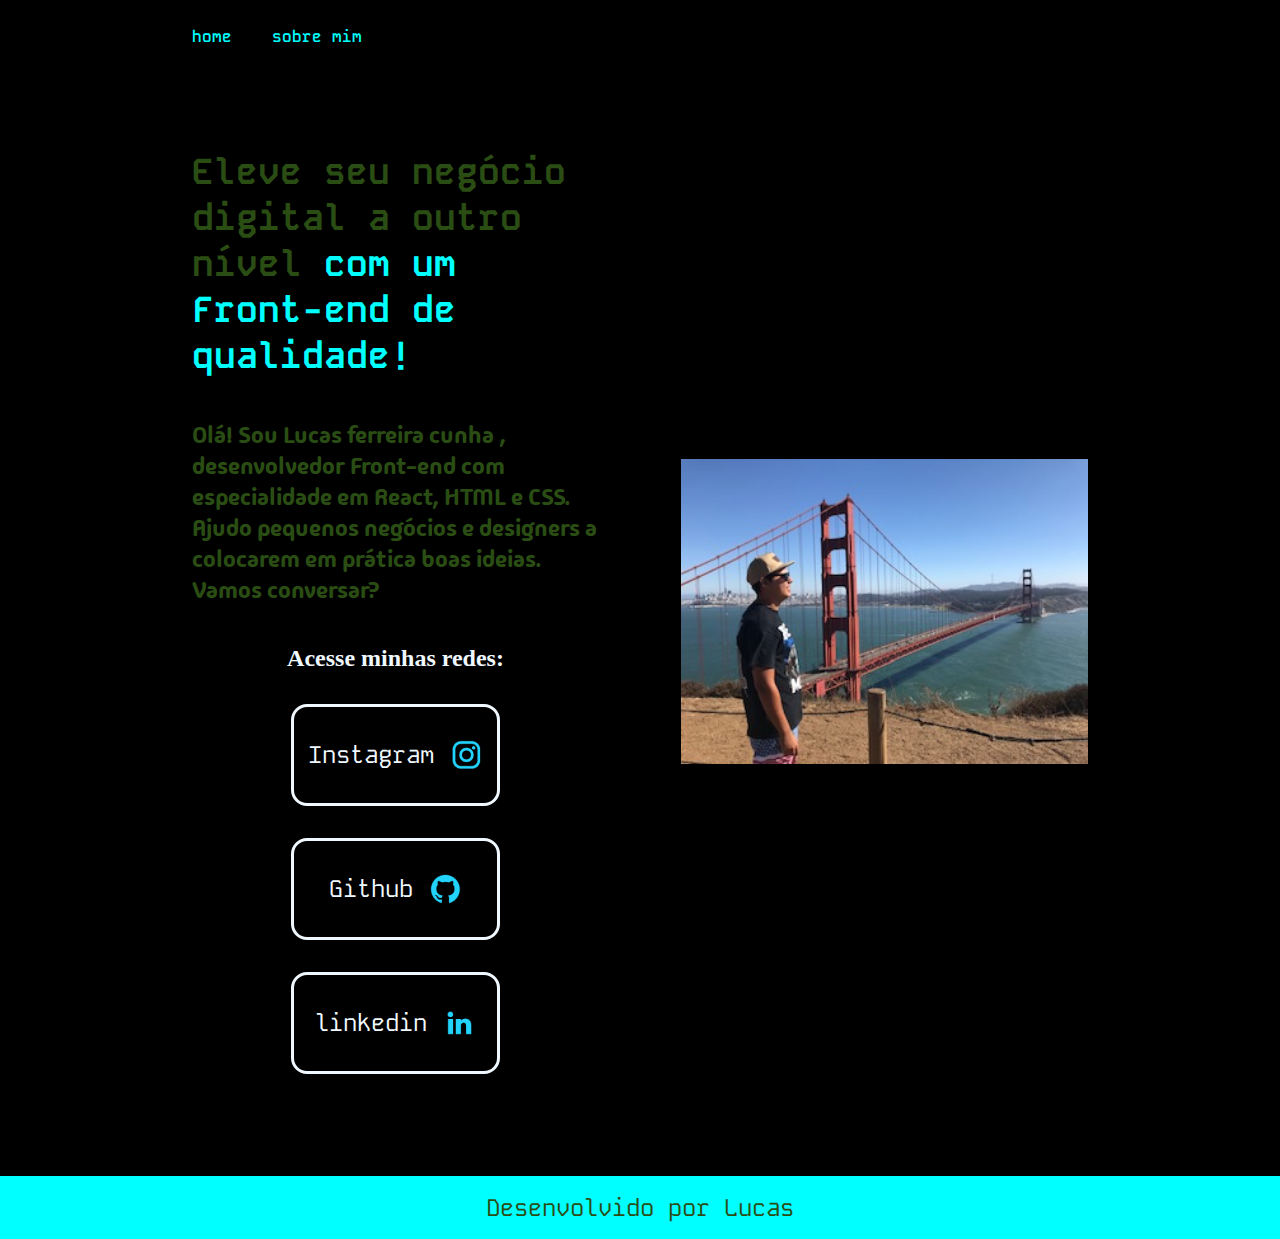
<file: index.html>
<!DOCTYPE html>
<html lang="pt-br">
<head>
    <meta charset="UTF-8">
    <meta name="viewport" content="width=device-width, initial-scale=1.0">
    <link rel="stylesheet" href="/style/style.css"> 
    <title>Document</title>
</head>
<body>
     <header class="cabecalho">
        <nav class="cabecalho__menu">
            <a class="cabecalho__menu__link" href="index.html">home</a>
            <a class="cabecalho__menu__link" href="about.html">sobre mim</a>
        </nav>
     </header>
    
            <main class="apresentacao">
                <section class="apresentacao__conteudo">
                    <h1 class="apresentacao__conteudo__titulo">Eleve seu negócio digital a outro nível <strong class="titulo-destaque">com um Front-end de qualidade!</strong></h1>
                    <p class="apresentacao__conteudo__texto">Olá! Sou Lucas ferreira cunha , desenvolvedor Front-end com especialidade em React, HTML e CSS. Ajudo pequenos negócios e designers a colocarem em prática boas ideias. Vamos conversar?
                    </p>
                    <div class="apresentacao__link">
                    <h2 class="apresentacao__link__subtitulo">Acesse minhas redes:</h2>
                    <a class="apresentacao__link__link" href="https://instagram.com/luuhcas">Instagram
                        <img src="assets/assets/instagram.png">
                    </a>
                    <a class="apresentacao__link__link" href="https://github.com/LucasFerreiracunhaa">Github
                        <img src="assets/assets/github.png" >
                    </a>
                    <a class="apresentacao__link__link" href="https://linkedin.com/in/lucas-ferreira-cunha-02131a15b">linkedin
                        <img src="assets/assets/linkedin.png">
                    </a>
                </div>
                </section>
              <img class="apresentacao__imagem" src="style/imagem.jpg" alt="foto do lucas na golden gate EUA">
     </main>
     <footer>
        <p class="rodape">Desenvolvido por Lucas</p>
     </footer>
</body>
</html>
</file>
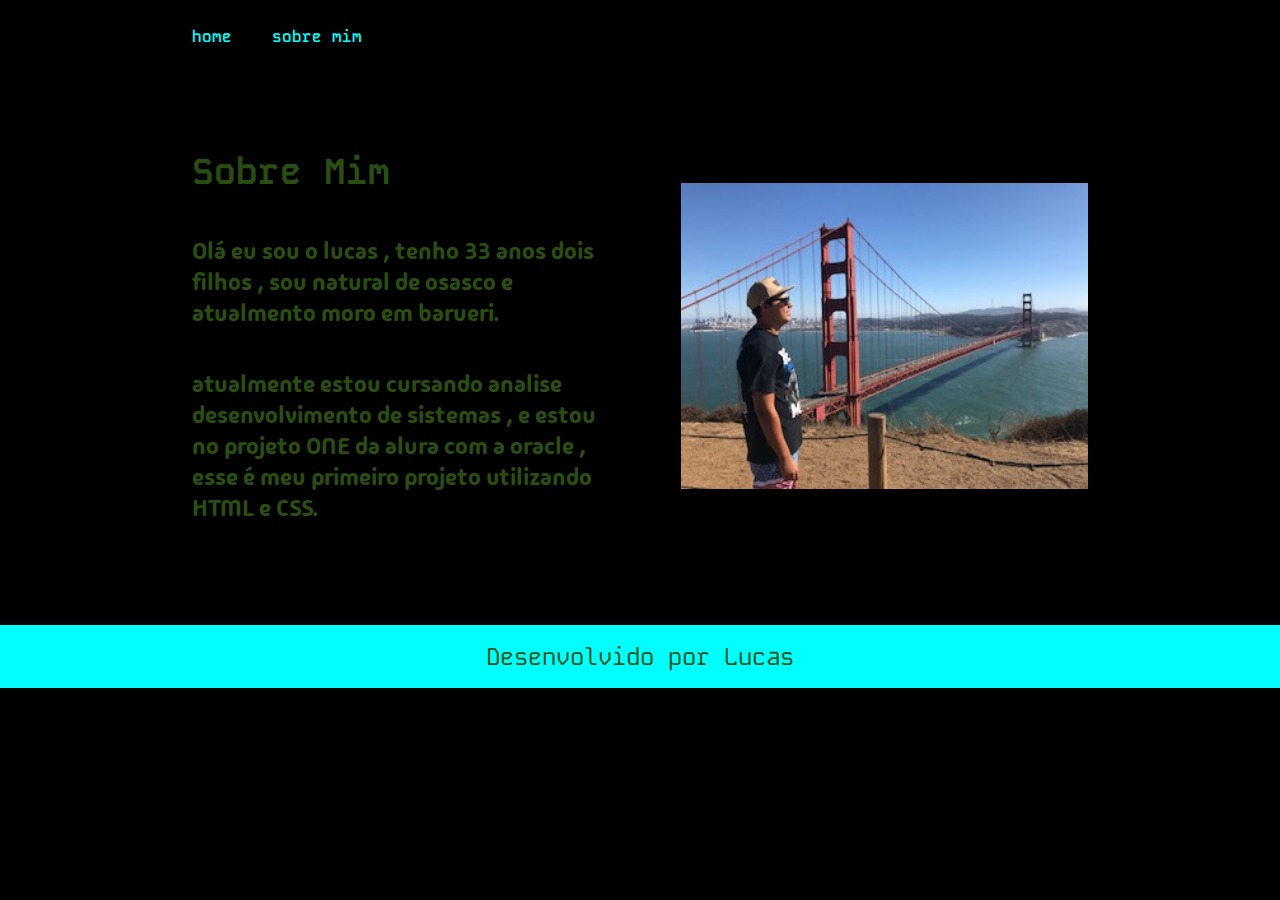
<file: about.html>
<!DOCTYPE html>
<html lang="pt-br">
<head>
    <meta charset="UTF-8">
    <meta name="viewport" content="width=device-width, initial-scale=1.0">
    <link rel="stylesheet" href="style/style.css">
    <title>Sobre mim</title>
    
</head>
<body>
    <header class="cabecalho">
        <nav class="cabecalho__menu">
            <a class="cabecalho__menu__link" href="index.html">home</a>
            <a class="cabecalho__menu__link" href="index.html">sobre mim</a>
        </nav>
     </header>

    <main  class="apresentacao">
        <section class="apresentacao__conteudo">
               <h1 class="apresentacao__conteudo__titulo">Sobre Mim </h1>
               <p class="apresentacao__conteudo__texto">Olá eu sou o lucas , tenho 33 anos dois filhos , sou natural de osasco e atualmento moro em barueri. </p>
               <p class="apresentacao__conteudo__texto">atualmente estou cursando analise desenvolvimento de sistemas , e estou no projeto ONE da alura com a oracle , esse é meu primeiro projeto utilizando HTML e CSS.</p>
        </section>
              <img class="apresentacao__imagem" src="style/imagem.jpg" alt="foto do lucas na golden gate EUA">
              
    </main> 

    <footer>
        <p class="rodape">Desenvolvido por Lucas</p>
     </footer>
</body>
</html>
</file>
<file: style/style.css>
@import url('https://fonts.googleapis.com/css2?family=Kode+Mono:wght@400..7z00&family=Madimi+One&display=swap');
 
 :root{
   --cor-primaria:black;
   --cor-secundaria:#2A4D14;
   --cor-tercearia:aqua;

   --fonte-primaria:'kode mono', monospace;
   --fonte-secundaria:'Madimi One', sans-serif ;

 }
* {
   margin: 0;
   padding: 0;
}

body {
    
    box-sizing: border-box;
    background-color: var(--cor-primaria);
    color: #2A4D14;
}
.cabecalho{
  padding: 2% 0% 0% 15%;
}
.cabecalho__menu{
  display:flex;
  gap: 40px
}
.cabecalho__menu__link{ 
  font-family: var(--fonte-primaria);
  font-size: 1rem;
  font-weight: 600;
  color: var(--cor-tercearia);
  text-decoration: none;

}
  .titulo {
    color: var(--cor-tercearia);

  }

  .apresentacao {
    padding: 8% 15%; 
    display: flex;
    align-items: center;
    justify-content: space-around;
    gap: 82px;
}
.apresentacao__conteudo {
   width: 50%;
   display: flex;
   flex-direction: column;
   gap: 40px;
}

.apresentacao__conteudo__titulo {
  font-size: 2.25rem;
  font-family:var(--fonte-primaria);
}

.titulo-destaque {
  color: var(--cor-tercearia);
}

.apresentacao__conteudo__texto {
  font-size: 1.5rem;
  font-family:var(--fonte-secundaria) ;
}

.apresentacao__link {
  display: flex;
  flex-direction: column;
  justify-content: space-between;
  gap: 32px;
  align-items: center;
}
.apresentacao__link__subtitulo{
   color: aliceblue;
   font-size: 1.5rem;
}
.apresentacao__link__link {
  display: flex;
  justify-content: center;
  gap: 16px;
  border-style: solid;
  width: 50%; 
  text-align: center;
  border-radius: 16px;
  font-size: 1.5rem;
  padding: 32px 0;
  text-decoration: none;
  color: aliceblue;
  font-family:var(--fonte-primaria);
  
}
.apresentacao__link__link:hover{
  background-color: #272727;
 
 }
  
.apresentacao__imagem{
  width: 50%;
}
.rodape{
  background-color: var(--cor-tercearia);
  padding: 16px;
  font-family:var(--fonte-primaria); 
  font-size: 1.5rem;
  text-align: center;

}
@media (max-width: 1200px) {

  .cabecalho{
    padding: 10%;
  }
  .cabecalho__menu{
    justify-content: center;
  }
  .apresentacao {
    flex-direction: column-reverse;
    padding: 5%;
  }

  .apresentacao__conteudo{
    width: auto;
  }
}
</file>
